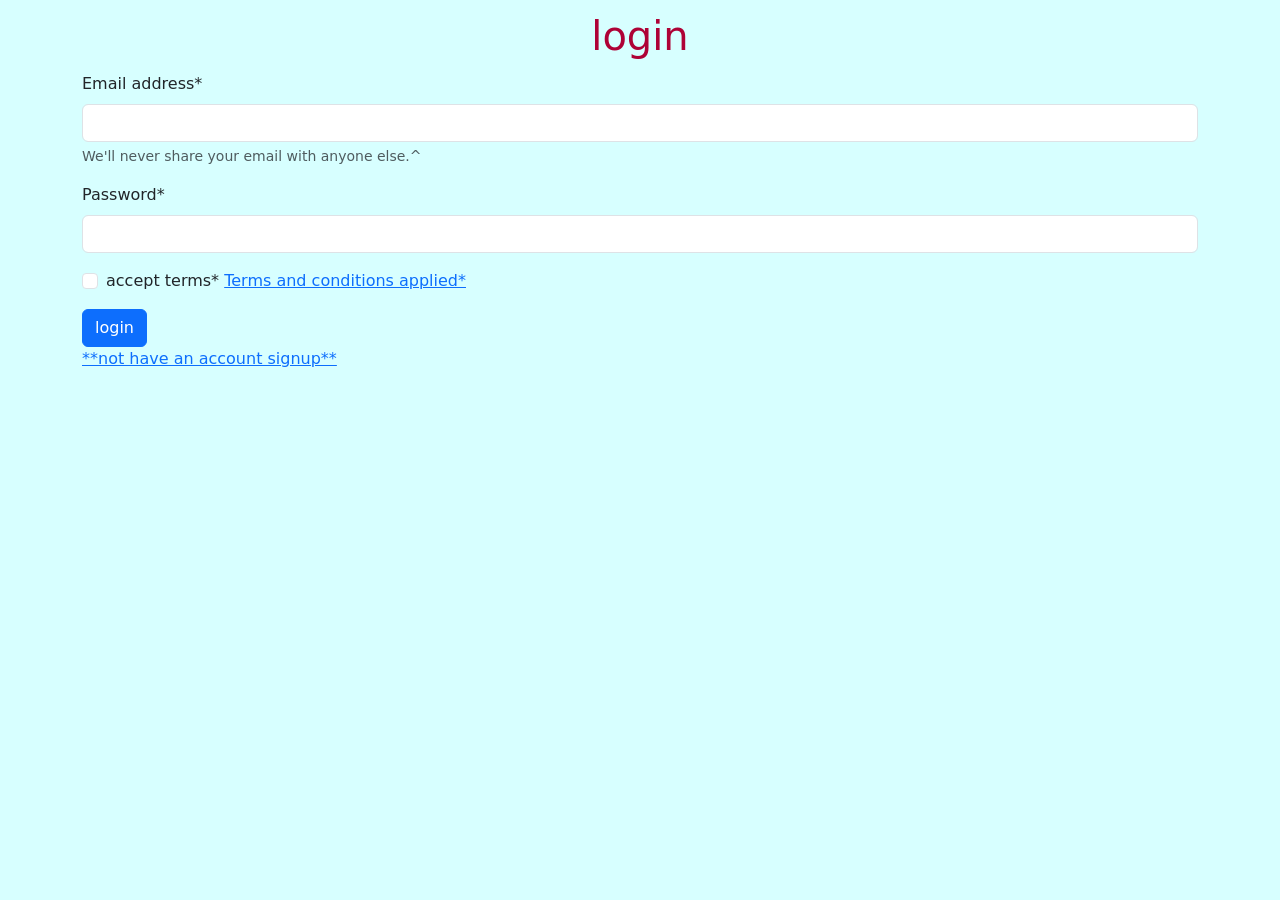
<file: login.html>
<!DOCTYPE html>
<title>
    AHY-Shop|login
</title>

<head>
    <link href="https://cdn.jsdelivr.net/npm/bootstrap@5.3.2/dist/css/bootstrap.min.css" rel="stylesheet" integrity="sha384-T3c6CoIi6uLrA9TneNEoa7RxnatzjcDSCmG1MXxSR1GAsXEV/Dwwykc2MPK8M2HN" crossorigin="anonymous">
    <meta name="viewport" content="width=device-width, initial-scale=1.0">
</head>
<html>
<h1>login</h1>

<body>
    <div class="container">
        <form>
            <div class="mb-3">
                <label for="exampleInputEmail1" class="form-label">Email address*</label>
                <input type="email" class="form-control" id="exampleInputEmail1" aria-describedby="emailHelp">
                <div id="emailHelp" class="form-text">We'll never share your email with anyone else.^</div>
            </div>
            <div class="mb-3">
                <label for="exampleInputPassword1" class="form-label">Password*</label>
                <input type="password" class="form-control" id="exampleInputPassword1">
            </div>
            <div class="mb-3 form-check">
                <input type="checkbox" class="form-check-input" id="exampleCheck1">
                <label class="form-check-label" for="exampleCheck1">accept terms*</label> <a type="link" href="terms & conditions.html">Terms and conditions applied*</a>
            </div>
            <button type="submit" class="btn btn-primary">login</button>
        </form>
    </div>
    <div class="container justyfy content center">
        <a type="link" href="signup.html">**not have an account signup**</a>
    </div>
</body>

<link rel="stylesheet" href="login.css">
<script src="https://cdn.jsdelivr.net/npm/bootstrap@5.3.1/dist/js/bootstrap.bundle.min.js" integrity="sha384-HwwvtgBNo3bZJJLYd8oVXjrBZt8cqVSpeBNS5n7C8IVInixGAoxmnlMuBnhbgrkm" crossorigin="anonymous"></script>
<script src="https://cdn.jsdelivr.net/npm/@popperjs/core@2.11.8/dist/umd/popper.min.js" integrity="sha384-I7E8VVD/ismYTF4hNIPjVp/Zjvgyol6VFvRkX/vR+Vc4jQkC+hVqc2pM8ODewa9r" crossorigin="anonymous"></script>
<script src="https://cdn.jsdelivr.net/npm/bootstrap@5.3.2/dist/js/bootstrap.min.js" integrity="sha384-BBtl+eGJRgqQAUMxJ7pMwbEyER4l1g+O15P+16Ep7Q9Q+zqX6gSbd85u4mG4QzX+" crossorigin="anonymous"></script>

</html>
</file>
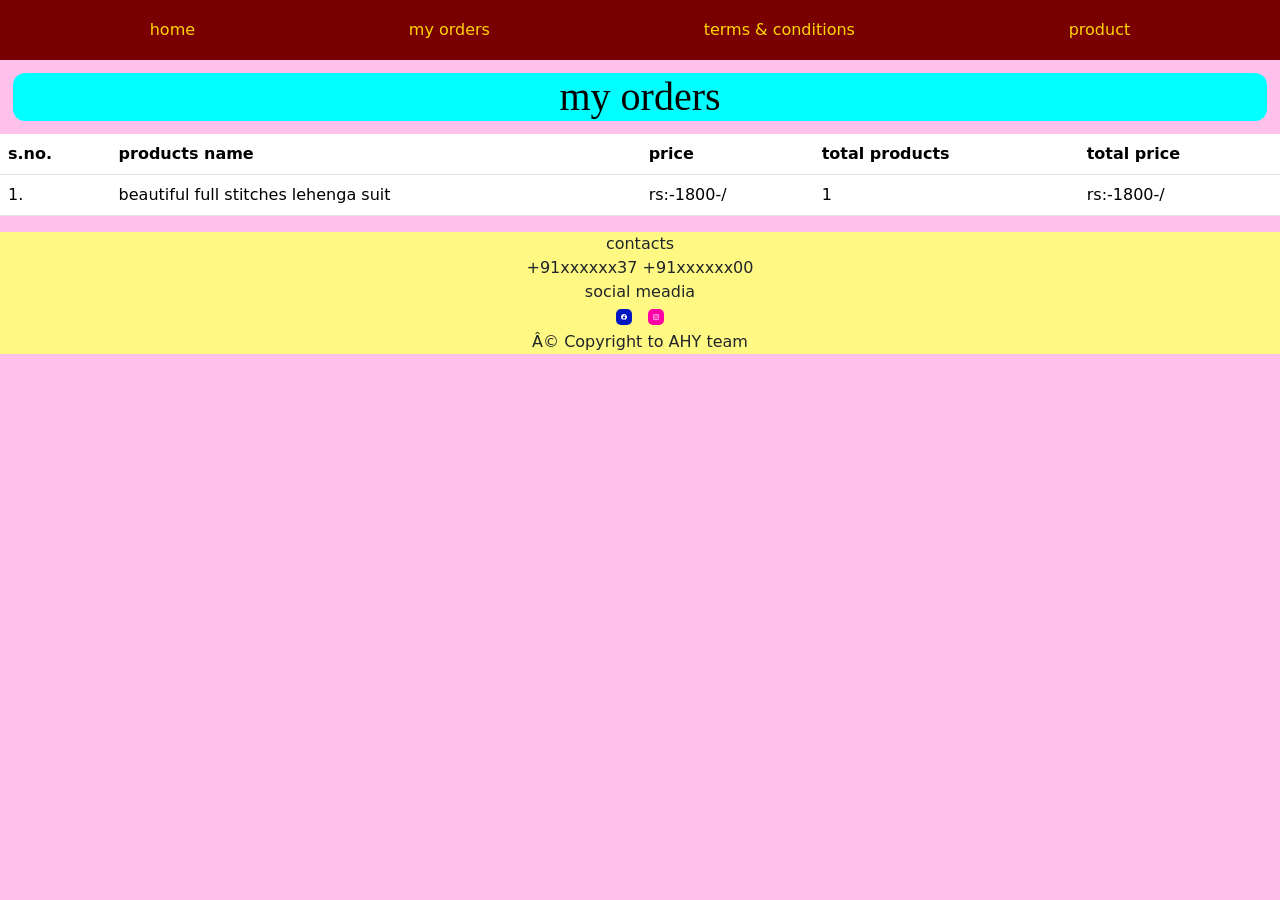
<file: orders.html>
<!doctype html>
<html>
<title>
    AHY-Shop|orders
</title>
<link href="https://cdn.jsdelivr.net/npm/bootstrap@5.3.1/dist/css/bootstrap.min.css" rel="stylesheet" integrity="sha384-4bw+/aepP/YC94hEpVNVgiZdgIC5+VKNBQNGCHeKRQN+PtmoHDEXuppvnDJzQIu9" crossorigin="anonymous">

<head>
    <meta name="viewport" content="width=device-width, initial-scale=1.0">
</head>
<nav>
    <a href="index.html">home</a>
    <a href="orders.html">my orders</a>
    <a href="terms & conditions.html">terms & conditions</a>
    <a href="products.html">product</a>
</nav>
<h1>my orders</h1>

<body>
    <table class="table table-hover">




        <tr>
            <th>s.no.</th>
            <th>products name</th>
            <th>price</th>
            <th>total products</th>
            <th>total price</th>
        </tr>
        <tr>
            <td>1.</td>
            <td>beautiful full stitches lehenga suit</td>
            <td>rs:-1800-/</td>
            <td>1</td>
            <td>rs:-1800-/</td>

    </table>

    <footer>
        contacts
        <div>
            +91xxxxxx37 +91xxxxxx00
        </div>
        social meadia<br>
        <div class="social">
            <a href="https://www.facebook.com/rita.shaw.104418?mibextid=ZbWKwL " target="_blank"><svg xmlns="http://www.w3.org/2000/svg" width="16" height="16" fill="currentColor" class="bi bi-facebook" viewBox="0 0 16 16" id="face">
                <path d="M16 8.049c0-4.446-3.582-8.05-8-8.05C3.58 0-.002 3.603-.002 8.05c0 4.017 2.926 7.347 6.75 7.951v-5.625h-2.03V8.05H6.75V6.275c0-2.017 1.195-3.131 3.022-3.131.876 0 1.791.157 1.791.157v1.98h-1.009c-.993 0-1.303.621-1.303 1.258v1.51h2.218l-.354 2.326H9.25V16c3.824-.604 6.75-3.934 6.75-7.951z"/>
              </svg></a>
            <a href="https://instagram.com/aditishaw55?igshid=NGExMmI2YTkyZg==" target="_blank">
                <svg xmlns="http://www.w3.org/2000/svg" width="16" height="16" fill="currentColor" class="bi bi-instagram" viewBox="0 0 16 16" id="insta">
                <path d="M8 0C5.829 0 5.556.01 4.703.048 3.85.088 3.269.222 2.76.42a3.917 3.917 0 0 0-1.417.923A3.927 3.927 0 0 0 .42 2.76C.222 3.268.087 3.85.048 4.7.01 5.555 0 5.827 0 8.001c0 2.172.01 2.444.048 3.297.04.852.174 1.433.372 1.942.205.526.478.972.923 1.417.444.445.89.719 1.416.923.51.198 1.09.333 1.942.372C5.555 15.99 5.827 16 8 16s2.444-.01 3.298-.048c.851-.04 1.434-.174 1.943-.372a3.916 3.916 0 0 0 1.416-.923c.445-.445.718-.891.923-1.417.197-.509.332-1.09.372-1.942C15.99 10.445 16 10.173 16 8s-.01-2.445-.048-3.299c-.04-.851-.175-1.433-.372-1.941a3.926 3.926 0 0 0-.923-1.417A3.911 3.911 0 0 0 13.24.42c-.51-.198-1.092-.333-1.943-.372C10.443.01 10.172 0 7.998 0h.003zm-.717 1.442h.718c2.136 0 2.389.007 3.232.046.78.035 1.204.166 1.486.275.373.145.64.319.92.599.28.28.453.546.598.92.11.281.24.705.275 1.485.039.843.047 1.096.047 3.231s-.008 2.389-.047 3.232c-.035.78-.166 1.203-.275 1.485a2.47 2.47 0 0 1-.599.919c-.28.28-.546.453-.92.598-.28.11-.704.24-1.485.276-.843.038-1.096.047-3.232.047s-2.39-.009-3.233-.047c-.78-.036-1.203-.166-1.485-.276a2.478 2.478 0 0 1-.92-.598 2.48 2.48 0 0 1-.6-.92c-.109-.281-.24-.705-.275-1.485-.038-.843-.046-1.096-.046-3.233 0-2.136.008-2.388.046-3.231.036-.78.166-1.204.276-1.486.145-.373.319-.64.599-.92.28-.28.546-.453.92-.598.282-.11.705-.24 1.485-.276.738-.034 1.024-.044 2.515-.045v.002zm4.988 1.328a.96.96 0 1 0 0 1.92.96.96 0 0 0 0-1.92zm-4.27 1.122a4.109 4.109 0 1 0 0 8.217 4.109 4.109 0 0 0 0-8.217zm0 1.441a2.667 2.667 0 1 1 0 5.334 2.667 2.667 0 0 1 0-5.334z"/>
              </svg></a>
            <p>© Copyright to AHY team</p>
        </div>
    </footer>
</body>
<link rel="stylesheet" href="orders.css ">
<script src="https://cdn.jsdelivr.net/npm/bootstrap@5.3.1/dist/js/bootstrap.bundle.min.js" integrity="sha384-HwwvtgBNo3bZJJLYd8oVXjrBZt8cqVSpeBNS5n7C8IVInixGAoxmnlMuBnhbgrkm" crossorigin="anonymous"></script>
<script src="https://cdn.jsdelivr.net/npm/@popperjs/core@2.11.8/dist/umd/popper.min.js" integrity="sha384-I7E8VVD/ismYTF4hNIPjVp/Zjvgyol6VFvRkX/vR+Vc4jQkC+hVqc2pM8ODewa9r" crossorigin="anonymous"></script>
<script src="https://cdn.jsdelivr.net/npm/bootstrap@5.3.2/dist/js/bootstrap.min.js" integrity="sha384-BBtl+eGJRgqQAUMxJ7pMwbEyER4l1g+O15P+16Ep7Q9Q+zqX6gSbd85u4mG4QzX+" crossorigin="anonymous"></script>

</html>
</file>
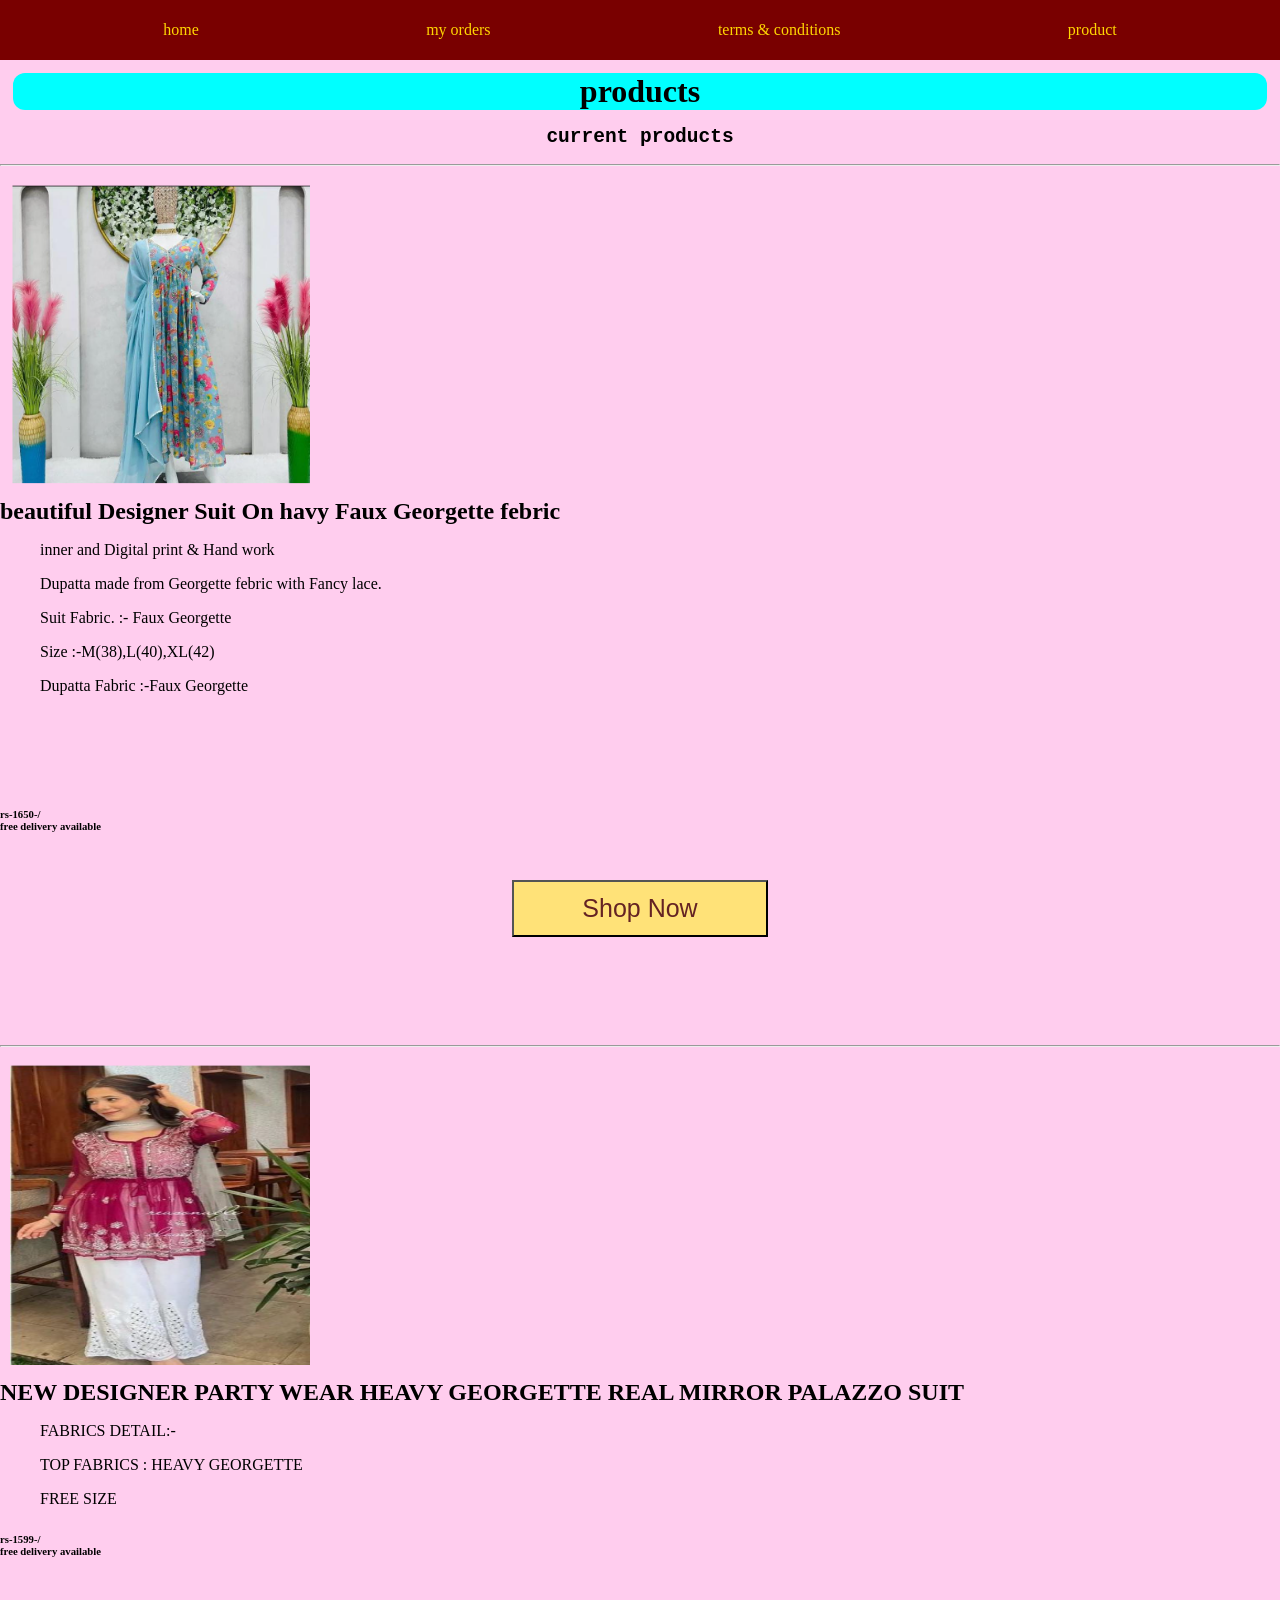
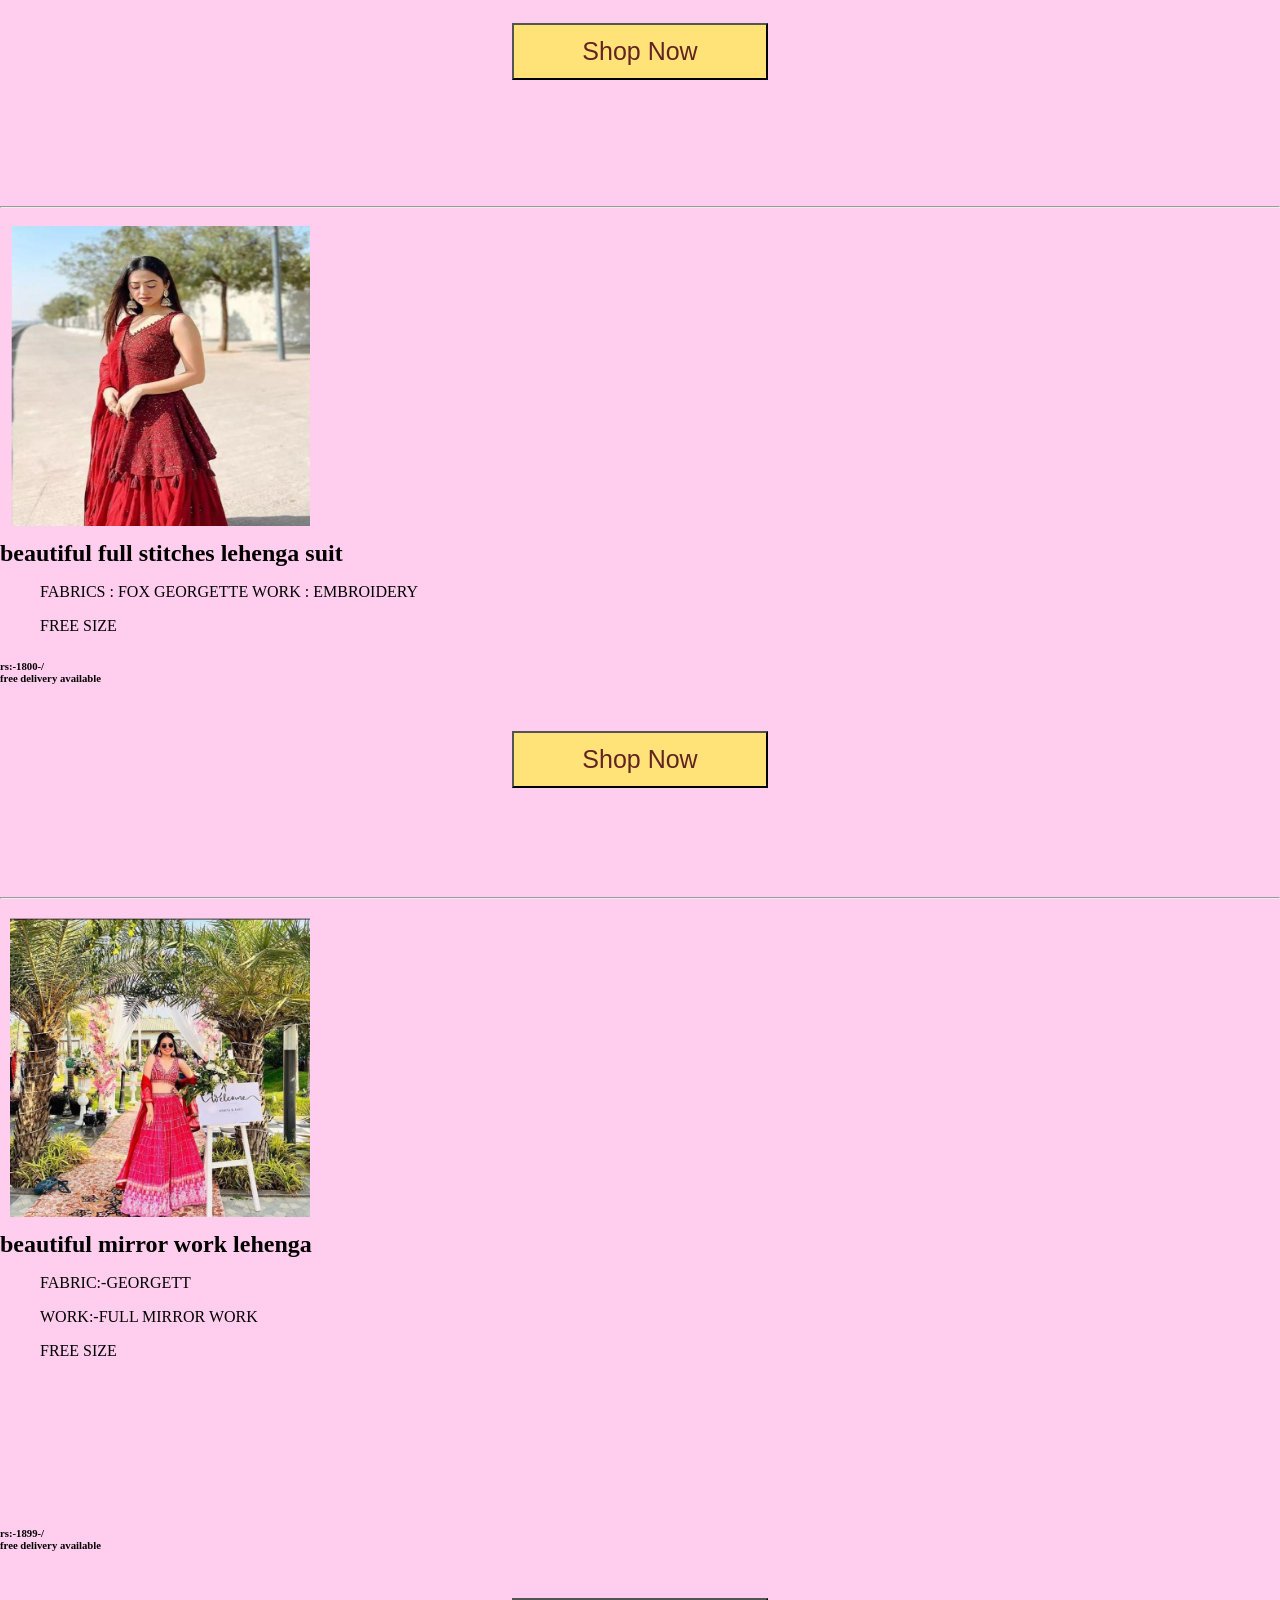
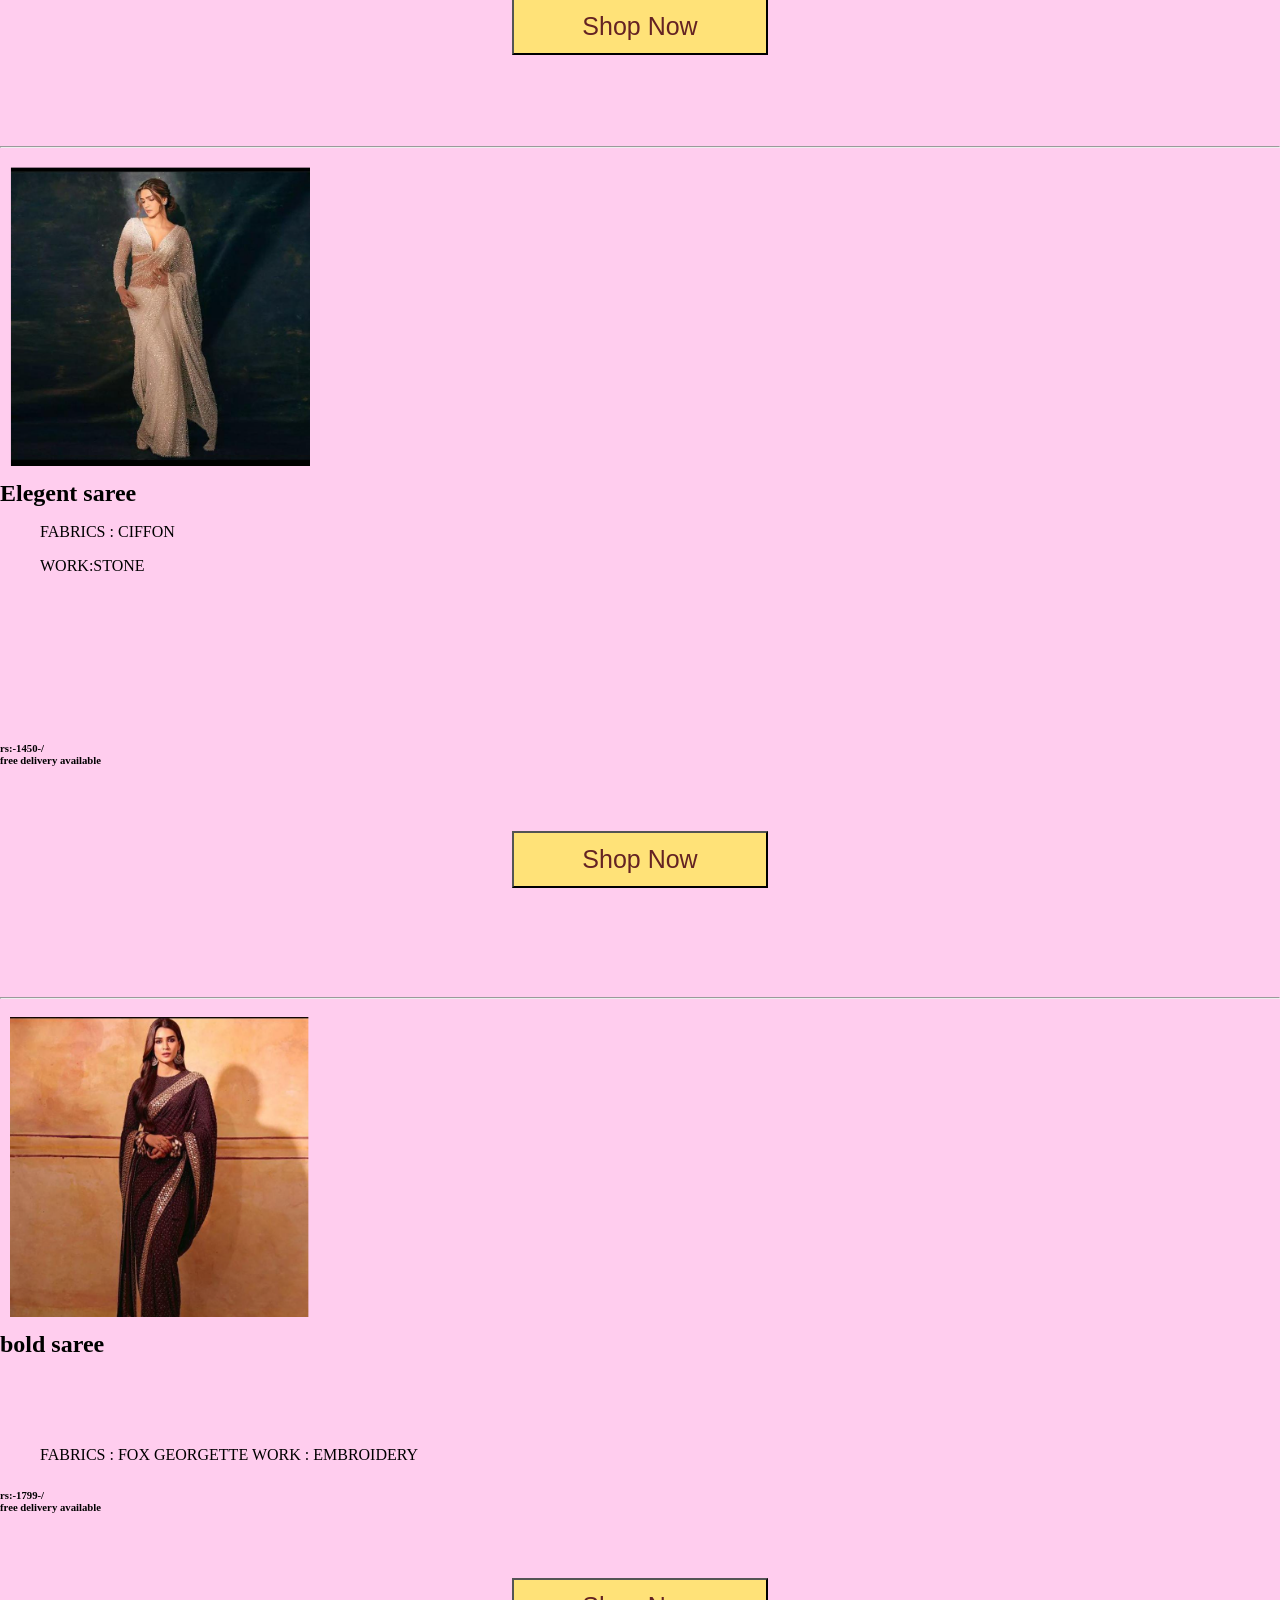
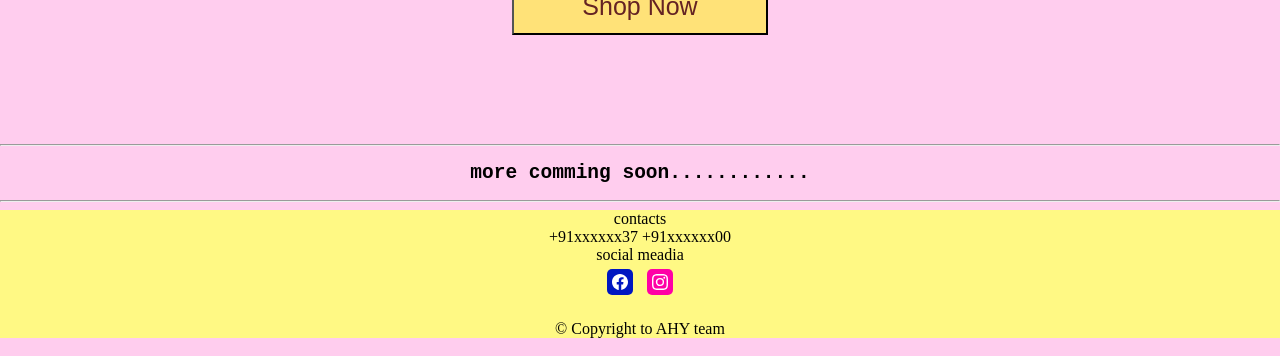
<file: products.html>
<!DOCTYPE html>
<html>
<title>
    AHY-Shop|product
</title>

<head>
    <meta name="viewport" content="width=device-width, initial-scale=1.0">
</head>


<body>
    <nav>
        <a href="index.html">home</a>
        <a href="orders.html">my orders</a>
        <a href="terms & conditions.html">terms & conditions</a>
        <a href="products.html">product</a>
    </nav>
    <h1>products</h1>

    <h2>current products</h2>
    <section>
        <hr>
        <input type="image" class="image" id="image" src="./image1.jpg.png" width="20%">

        <br><b> beautiful Designer Suit On havy Faux Georgette febric</b>
        <ul> inner and Digital print & Hand work </ul>
        <ul>Dupatta made from Georgette febric with Fancy lace.</ul>
        <ul> Suit Fabric. :- Faux Georgette</ul>
        <ul> Size :-M(38),L(40),XL(42) </ul>
        <ul>Dupatta Fabric :-Faux Georgette </ul>

        <br><br><br><br>
        <h6>rs-1650-/ <br>free delivery available</h6>
        <a href="shopNow.html">
            <div class="shopbtn"><button class="btn-sn">Shop Now</button><br><br><br> <br> <br></div>
        </a><br> <br> <br>
        <br><br>
        <hr>
        <input type="image" id="image" src="./image2.jpg.png" width="15% ">

        <br><b> NEW DESIGNER PARTY WEAR HEAVY GEORGETTE REAL MIRROR PALAZZO SUIT</b>
        <ul> FABRICS DETAIL:-</ul>
        <ul> TOP FABRICS : HEAVY GEORGETTE</ul>
        <ul>FREE SIZE</ul>

        <h6> rs-1599-/<br>free delivery available</h6><br>
        <a href="shopNow.html">
            <div class="shopbtn"><button class="btn-sn">Shop Now</button><br><br><br> <br> <br></div>
        </a><br><br> <br> <br> <br> <br>
        <hr>
        <input type="image" id="image" src="./image3.jpg.png" width="20% ">

        <br><b>beautiful full stitches lehenga suit</b>
        <ul>FABRICS : FOX GEORGETTE WORK : EMBROIDERY</ul>
        <ul>FREE SIZE</ul>
        <h6>rs:-1800-/<br>free delivery available</h6>
        <a href="shopNow.html">
            <div class="shopbtn"><button class="btn-sn">Shop Now</button><br><br><br> <br> <br></div>
        </a> <br><br><br><br><br>
        <hr>
        <input type="image" id="image" src="./image4.jpg.png" width="20%">

        <br><b>beautiful mirror work lehenga</b>
        <ul>FABRIC:-GEORGETT</ul>
        <ul>WORK:-FULL MIRROR WORK</ul>
        <ul>FREE SIZE</ul>
        </div><br><br><br><br><br><br><br>
        <h6>rs:-1899-/<br>free delivery available</h6>
        <a href="shopNow.html">
            <div class="shopbtn"><button class="btn-sn">Shop Now</button><br><br><br> <br> <br></div>
        </a><br><br><br><br>
        <hr>
        <input type="image" id="image" src="./image5.jpg.png" width="20%">
        <br><b> Elegent saree</b>
        <ul>FABRICS : CIFFON</ul>
        <ul>WORK:STONE</ul><br><br><br><br><br><br><br>
        <h6>rs:-1450-/<br>free delivery available</h6><br>
        <a href="shopNow.html">
            <div class="shopbtn"><button class="btn-sn">Shop Now</button><br><br><br> <br> <br></div>
        </a><br><br><br><br><br>
        <hr>
        <input type="image" id="image" src="./image6.jpg.png" width="20%">
        <br><b> bold saree</b><br><br><br><br><br>
        <ul>FABRICS : FOX GEORGETTE WORK : EMBROIDERY</ul>
        <h6>rs:-1799-/<br>free delivery available</h6><br>
        <a href="shopNow.html">
            <div class="shopbtn"><button class="btn-sn">Shop Now</button><br><br><br> <br> <br></div>
        </a> <br><br><br><br><br>
        <hr>
        <h2> more comming soon............</h2>
        <hr>
    </section>
</body>
<footer>
    contacts
    <div>
        +91xxxxxx37 +91xxxxxx00
    </div>
    social meadia<br>
    <div class="social">

        <a href="https://www.facebook.com/rita.shaw.104418?mibextid=ZbWKwL " target="_blank"><svg xmlns="http://www.w3.org/2000/svg" width="16" height="16" fill="currentColor" class="bi bi-facebook" viewBox="0 0 16 16" id="face">
            <path d="M16 8.049c0-4.446-3.582-8.05-8-8.05C3.58 0-.002 3.603-.002 8.05c0 4.017 2.926 7.347 6.75 7.951v-5.625h-2.03V8.05H6.75V6.275c0-2.017 1.195-3.131 3.022-3.131.876 0 1.791.157 1.791.157v1.98h-1.009c-.993 0-1.303.621-1.303 1.258v1.51h2.218l-.354 2.326H9.25V16c3.824-.604 6.75-3.934 6.75-7.951z"/>
          </svg></a>
        <a href="https://instagram.com/aditishaw55?igshid=NGExMmI2YTkyZg==" target="_blank">
            <svg xmlns="http://www.w3.org/2000/svg" width="16" height="16" fill="currentColor" class="bi bi-instagram" viewBox="0 0 16 16" id="insta">
            <path d="M8 0C5.829 0 5.556.01 4.703.048 3.85.088 3.269.222 2.76.42a3.917 3.917 0 0 0-1.417.923A3.927 3.927 0 0 0 .42 2.76C.222 3.268.087 3.85.048 4.7.01 5.555 0 5.827 0 8.001c0 2.172.01 2.444.048 3.297.04.852.174 1.433.372 1.942.205.526.478.972.923 1.417.444.445.89.719 1.416.923.51.198 1.09.333 1.942.372C5.555 15.99 5.827 16 8 16s2.444-.01 3.298-.048c.851-.04 1.434-.174 1.943-.372a3.916 3.916 0 0 0 1.416-.923c.445-.445.718-.891.923-1.417.197-.509.332-1.09.372-1.942C15.99 10.445 16 10.173 16 8s-.01-2.445-.048-3.299c-.04-.851-.175-1.433-.372-1.941a3.926 3.926 0 0 0-.923-1.417A3.911 3.911 0 0 0 13.24.42c-.51-.198-1.092-.333-1.943-.372C10.443.01 10.172 0 7.998 0h.003zm-.717 1.442h.718c2.136 0 2.389.007 3.232.046.78.035 1.204.166 1.486.275.373.145.64.319.92.599.28.28.453.546.598.92.11.281.24.705.275 1.485.039.843.047 1.096.047 3.231s-.008 2.389-.047 3.232c-.035.78-.166 1.203-.275 1.485a2.47 2.47 0 0 1-.599.919c-.28.28-.546.453-.92.598-.28.11-.704.24-1.485.276-.843.038-1.096.047-3.232.047s-2.39-.009-3.233-.047c-.78-.036-1.203-.166-1.485-.276a2.478 2.478 0 0 1-.92-.598 2.48 2.48 0 0 1-.6-.92c-.109-.281-.24-.705-.275-1.485-.038-.843-.046-1.096-.046-3.233 0-2.136.008-2.388.046-3.231.036-.78.166-1.204.276-1.486.145-.373.319-.64.599-.92.28-.28.546-.453.92-.598.282-.11.705-.24 1.485-.276.738-.034 1.024-.044 2.515-.045v.002zm4.988 1.328a.96.96 0 1 0 0 1.92.96.96 0 0 0 0-1.92zm-4.27 1.122a4.109 4.109 0 1 0 0 8.217 4.109 4.109 0 0 0 0-8.217zm0 1.441a2.667 2.667 0 1 1 0 5.334 2.667 2.667 0 0 1 0-5.334z"/>
          </svg></a>
        <p>© Copyright to AHY team</p>
    </div>
</footer>
<link rel="stylesheet" href="products.css ">



</html>
</file>
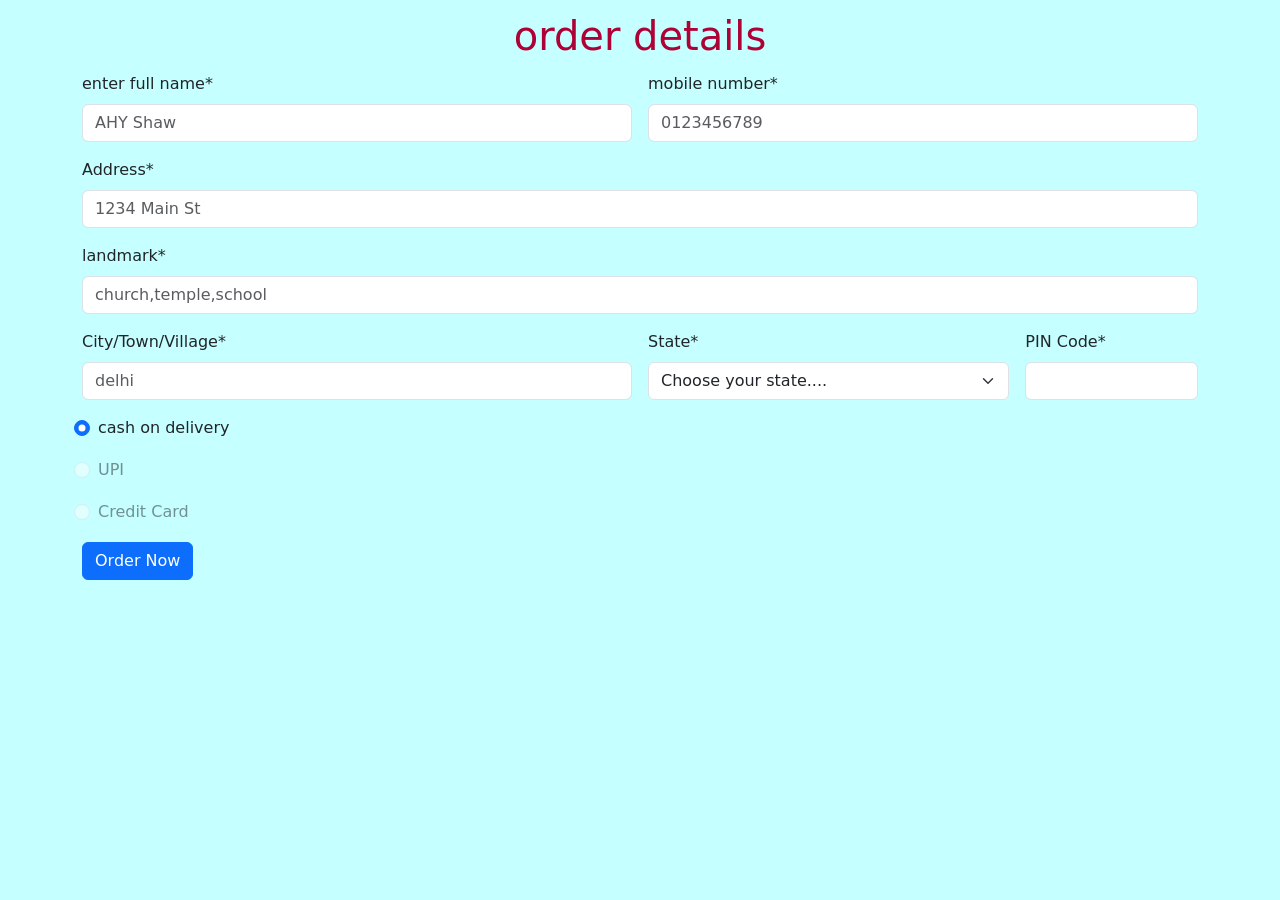
<file: shopNow.html>
<!DOCTYPE html>
<html lang="en">
<link href="https://cdn.jsdelivr.net/npm/bootstrap@5.3.2/dist/css/bootstrap.min.css" rel="stylesheet" integrity="sha384-T3c6CoIi6uLrA9TneNEoa7RxnatzjcDSCmG1MXxSR1GAsXEV/Dwwykc2MPK8M2HN" crossorigin="anonymous">

<head>

    <meta charset="UTF-8">
    <meta name="viewport" content="width=device-width, initial-scale=1.0">
    <title>shop now|form</title>
</head>
<h1>order details</h1>

<body>

    <body>
        <div class="container">
            <form class="row g-3">
                <div class="col-md-6">
                    <label for="name" class="form-label">enter full name*</label>
                    <input type="text" class="form-control" id="fullname" placeholder="AHY Shaw">

                </div>
                <div class="col-6">
                    <label for="phn number" class="form-label">mobile number*</label>
                    <input type="number" class="form-control" id="inputNumber" placeholder="0123456789">
                </div>
                <div class="col-12">
                    <label for="inputAddress" class="form-label">Address*</label>
                    <input type="text" class="form-control" id="inputAddress" placeholder="1234 Main St">
                </div>
                <div class="col-12">
                    <label for="landmark" class="form-label">landmark*</label>
                    <input type="text" class="form-control" id="inputLandmark" placeholder="church,temple,school">
                </div>
                <div class="col-md-6">
                    <label for="inputCity" class="form-label">City/Town/Village*</label>
                    <input type="text" class="form-control" id="inputCity" placeholder="delhi">
                </div>
                <div class="col-md-4">
                    <label for="inputState" class="form-label">State*</label>
                    <select id="inputState" class="form-select">
                <option selected>Choose your state....</option>
                <option>Andhra Pradesh</option>
                <option>Arunachal Pradesh</option>
                <option>Assam</option>
                <option>Bihar</option>
                <option>Chhattisgarh</option>
                <option>Goa</option>
                <option>Gujarat</option>
                <option>Haryana</option>
                <option>Himachal Pradesh</option>
                <option>Jharkhand</option>
                <option>Karnataka</option>
                <option>Kerala</option>
                <option>Madhya Pradesh</option>
                <option>Maharashtra</option>
                <option>Manipur</option>
                <option>Meghalaya</option>
                <option>Mizoram</option>
                <option>Nagaland</option>
                <option>Odisha</option>
                <option>Punjab</option>
                <option>Rajasthan</option>
                <option>Sikkim</option>
                <option>Tamil Nadu</option>
                <option>Telangana</option>
                <option>Tripura</option>
                <option>Uttar Pradesh</option>
                <option>Uttarakhand</option>
                <option>West Bengal</option>
                <option>Union Terretory</option>
            </select>
                </div>
                <div class="col-md-2">
                    <label for="inputZip" class="form-label">PIN Code*</label>
                    <input type="number" class="form-control" id="inputZip">
                </div>
                <div class="form-check">
                    <input class="form-check-input" type="radio" name="exampleRadios" id="exampleRadios1" value="option1" checked>
                    <label class="form-check-label" for="exampleRadios1">
                  cash on delivery
                    </label>
                </div>
                <div class="form-check">
                    <input class="form-check-input" type="radio" name="exampleRadios" id="exampleRadios2" value="option2" disabled>
                    <label class="form-check-label" for="exampleRadios2">
                    UPI
                    </label>
                </div>
                <div class="form-check">
                    <input class="form-check-input" type="radio" name="exampleRadios" id="exampleRadios3" value="option3" disabled>
                    <label class="form-check-label" for="exampleRadios3">
                  Credit Card
                    </label>
                </div>
                <div class="col-12">
                    <button type="submit" class="btn btn-primary">Order Now</button>
                </div>
            </form>
        </div>

    </body>
</body>
<link rel="stylesheet" href="shopnow.css">
<script src="https://cdn.jsdelivr.net/npm/@popperjs/core@2.11.8/dist/umd/popper.min.js" integrity="sha384-I7E8VVD/ismYTF4hNIPjVp/Zjvgyol6VFvRkX/vR+Vc4jQkC+hVqc2pM8ODewa9r" crossorigin="anonymous"></script>
<script src="https://cdn.jsdelivr.net/npm/bootstrap@5.3.2/dist/js/bootstrap.min.js" integrity="sha384-BBtl+eGJRgqQAUMxJ7pMwbEyER4l1g+O15P+16Ep7Q9Q+zqX6gSbd85u4mG4QzX+" crossorigin="anonymous"></script>

</html>
</file>
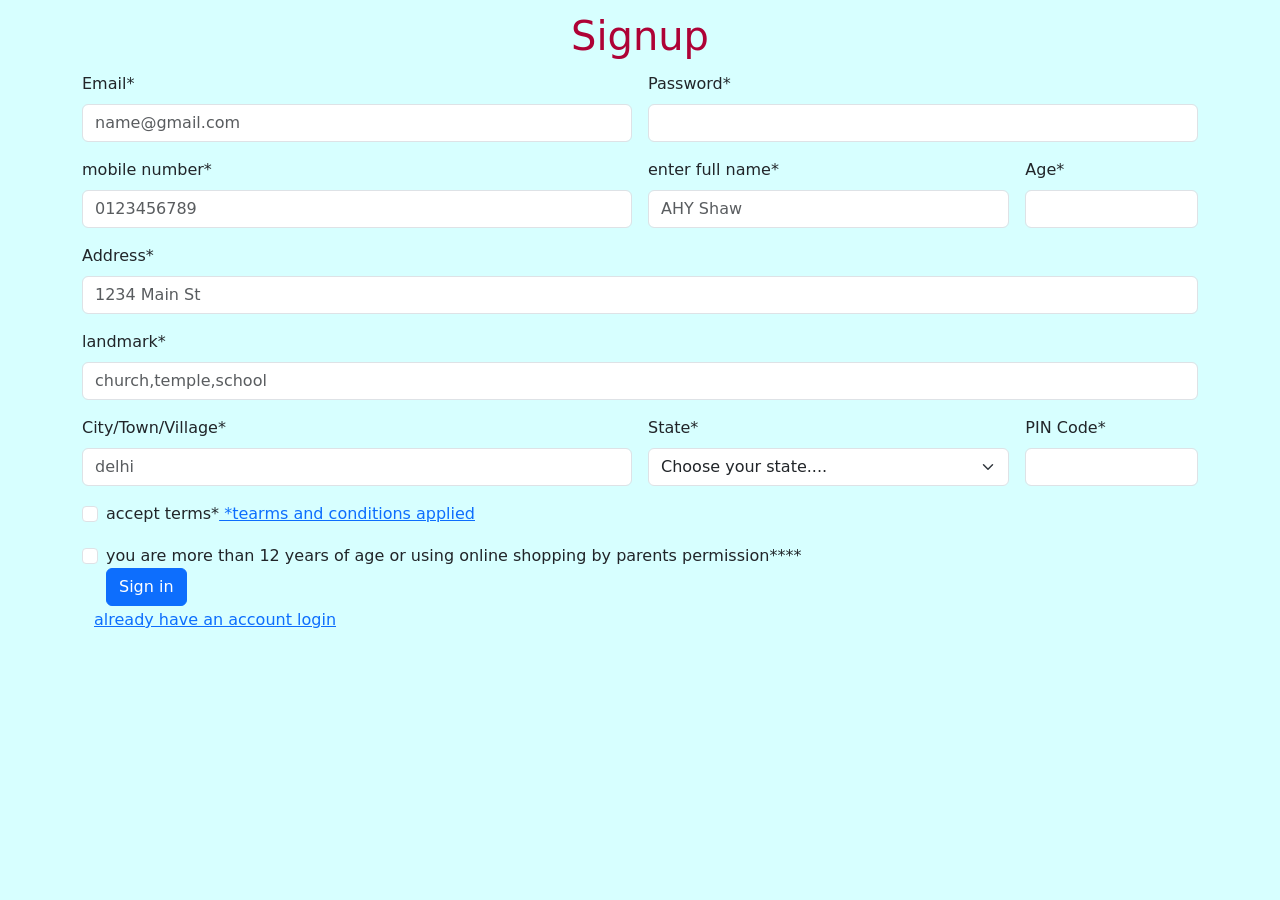
<file: signup.html>
<html>

<title>
    AHY-Shop|signup
</title>
<link href="https://cdn.jsdelivr.net/npm/bootstrap@5.3.1/dist/css/bootstrap.min.css" rel="stylesheet" integrity="sha384-4bw+/aepP/YC94hEpVNVgiZdgIC5+VKNBQNGCHeKRQN+PtmoHDEXuppvnDJzQIu9" crossorigin="anonymous">

<head>
    <meta name="viewport" content="width=device-width, initial-scale=1.0">
</head>
<h1 class="login">
    Signup
</h1>


<body>
    <div class="container">
        <form class="row g-3">
            <div class="col-md-6">
                <label for="inputEmail4" class="form-label">Email*</label>
                <input type="email" class="form-control" id="inputEmail4" placeholder="name@gmail.com">
            </div>
            <div class="col-md-6">
                <label for="inputPassword4" class="form-label">Password*</label>
                <input type="password" class="form-control" id="inputPassword4">
            </div>
            <div class="col-6">
                <label for="phn number" class="form-label">mobile number*</label>
                <input type="number" class="form-control" id="inputNumber" placeholder="0123456789">
            </div>
            <div class="col-md-4">
                <label for="name" class="form-label">enter full name*</label>
                <input type="text" class="form-control" id="fullname" placeholder="AHY Shaw">

            </div>
            <div class="col-md-2">
                <label for="inputZip" class="form-label">Age*</label>
                <input type="number" class="form-control" id="inputZip">
            </div>
            <div class="col-12">
                <label for="inputAddress" class="form-label">Address*</label>
                <input type="text" class="form-control" id="inputAddress" placeholder="1234 Main St">
            </div>
            <div class="col-12">
                <label for="landmark" class="form-label">landmark*</label>
                <input type="text" class="form-control" id="inputLandmark" placeholder="church,temple,school">
            </div>
            <div class="col-md-6">
                <label for="inputCity" class="form-label">City/Town/Village*</label>
                <input type="text" class="form-control" id="inputCity" placeholder="delhi">
            </div>
            <div class="col-md-4">
                <label for="inputState" class="form-label">State*</label>
                <select id="inputState" class="form-select">
            <option selected>Choose your state....</option>
            <option>Andhra Pradesh</option>
            <option>Arunachal Pradesh</option>
            <option>Assam</option>
            <option>Bihar</option>
            <option>Chhattisgarh</option>
            <option>Goa</option>
            <option>Gujarat</option>
            <option>Haryana</option>
            <option>Himachal Pradesh</option>
            <option>Jharkhand</option>
            <option>Karnataka</option>
            <option>Kerala</option>
            <option>Madhya Pradesh</option>
            <option>Maharashtra</option>
            <option>Manipur</option>
            <option>Meghalaya</option>
            <option>Mizoram</option>
            <option>Nagaland</option>
            <option>Odisha</option>
            <option>Punjab</option>
            <option>Rajasthan</option>
            <option>Sikkim</option>
            <option>Tamil Nadu</option>
            <option>Telangana</option>
            <option>Tripura</option>
            <option>Uttar Pradesh</option>
            <option>Uttarakhand</option>
            <option>West Bengal</option>
            <option>Union Terretory</option>
        </select>

            </div>
            <div class="col-md-2">
                <label for="inputZip" class="form-label">PIN Code*</label>
                <input type="number" class="form-control" id="inputZip">
            </div>
            <div class="col-12">
                <div class="form-check">
                    <input class="form-check-input" type="checkbox" id="gridCheck">
                    <label class="form-check-label" for="gridCheck">
                  
              accept terms*<a type="link" href="terms & conditions.html">  *tearms and conditions applied </a>
            </label>
                </div>
            </div>
            <div class="col-12">
                <div class="form-check">
                    <input class="form-check-input" type="checkbox" id="gridCheck">
                    <label class="form-check-label" for="gridCheck">
                  
             you are more than 12 years of age or using online shopping by parents permission****
            </label>
                    <div class="col-12">
                        <button type="submit" class="btn btn-primary">Sign in</button>
                    </div>
        </form>
        </div>
        <div class="container">
            <a type="link" href="login.html">already have an account login</a>
        </div>
</body>

<link rel="stylesheet" href="signup.css">
<script src="https://cdn.jsdelivr.net/npm/bootstrap@5.3.1/dist/js/bootstrap.bundle.min.js" integrity="sha384-HwwvtgBNo3bZJJLYd8oVXjrBZt8cqVSpeBNS5n7C8IVInixGAoxmnlMuBnhbgrkm" crossorigin="anonymous"></script>

</html>
</file>
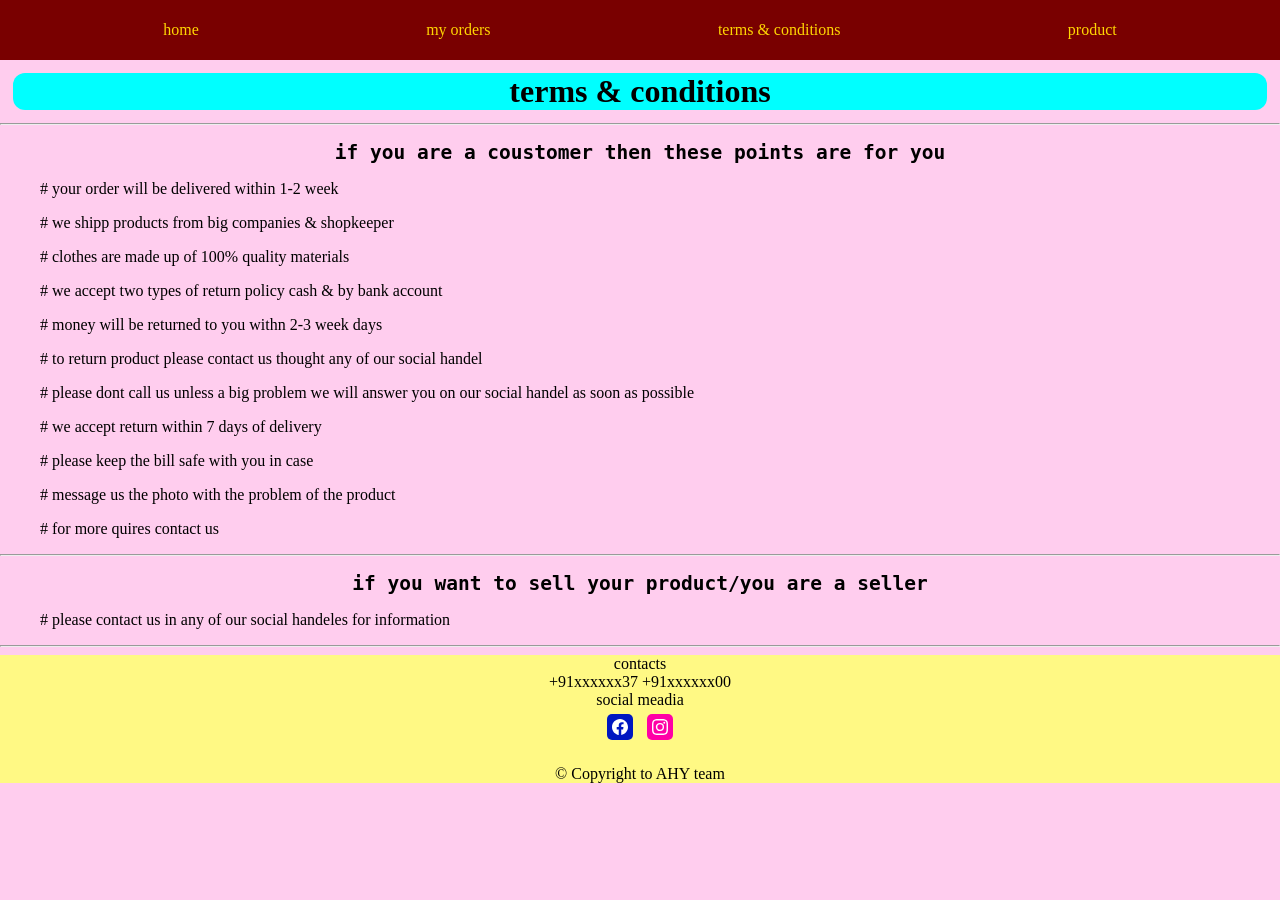
<file: terms & conditions.html>
<!doctype html>
<html>

<head>
    <meta name="viewport" content="width=device-width, initial-scale=1.0">
</head>
<title>
    AHY-Shop|terms
</title>

<nav>
    <a href="index.html">home</a>
    <a href="orders.html">my orders</a>
    <a href="terms & conditions.html">terms & conditions</a>
    <a href="products.html">product</a>
</nav>

<body>
    <h1>terms & conditions</h1>
    <hr>
    <h2>if you are a coustomer then these points are for you </h2>
    <ul># your order will be delivered within 1-2 week</ul>
    <ul># we shipp products from big companies & shopkeeper </ul>
    <ul># clothes are made up of 100% quality materials</ul>
    <ul># we accept two types of return policy cash & by bank account</ul>
    <ul># money will be returned to you withn 2-3 week days</ul>
    <ul># to return product please contact us thought any of our social handel</ul>
    <ul># please dont call us unless a big problem we will answer you on our social handel as soon as possible</ul>
    <ul># we accept return within 7 days of delivery</ul>
    <ul># please keep the bill safe with you in case</ul>
    <ul># message us the photo with the problem of the product</ul>
    <ul># for more quires contact us</ul>
    <hr>
    <h2>if you want to sell your product/you are a seller</h2>
    <ul># please contact us in any of our social handeles for information</ul>
    <hr>
</body>
<footer>
    contacts
    <div>
        +91xxxxxx37 +91xxxxxx00
    </div>
    social meadia<br>
    <div class="social">
        <a href="https://www.facebook.com/rita.shaw.104418?mibextid=ZbWKwL " target="_blank"><svg xmlns="http://www.w3.org/2000/svg" width="16" height="16" fill="currentColor" class="bi bi-facebook" viewBox="0 0 16 16" id="face">
            <path d="M16 8.049c0-4.446-3.582-8.05-8-8.05C3.58 0-.002 3.603-.002 8.05c0 4.017 2.926 7.347 6.75 7.951v-5.625h-2.03V8.05H6.75V6.275c0-2.017 1.195-3.131 3.022-3.131.876 0 1.791.157 1.791.157v1.98h-1.009c-.993 0-1.303.621-1.303 1.258v1.51h2.218l-.354 2.326H9.25V16c3.824-.604 6.75-3.934 6.75-7.951z"/>
          </svg></a>
        <a href="https://instagram.com/aditishaw55?igshid=NGExMmI2YTkyZg==" target="_blank">
            <svg xmlns="http://www.w3.org/2000/svg" width="16" height="16" fill="currentColor" class="bi bi-instagram" viewBox="0 0 16 16" id="insta">
            <path d="M8 0C5.829 0 5.556.01 4.703.048 3.85.088 3.269.222 2.76.42a3.917 3.917 0 0 0-1.417.923A3.927 3.927 0 0 0 .42 2.76C.222 3.268.087 3.85.048 4.7.01 5.555 0 5.827 0 8.001c0 2.172.01 2.444.048 3.297.04.852.174 1.433.372 1.942.205.526.478.972.923 1.417.444.445.89.719 1.416.923.51.198 1.09.333 1.942.372C5.555 15.99 5.827 16 8 16s2.444-.01 3.298-.048c.851-.04 1.434-.174 1.943-.372a3.916 3.916 0 0 0 1.416-.923c.445-.445.718-.891.923-1.417.197-.509.332-1.09.372-1.942C15.99 10.445 16 10.173 16 8s-.01-2.445-.048-3.299c-.04-.851-.175-1.433-.372-1.941a3.926 3.926 0 0 0-.923-1.417A3.911 3.911 0 0 0 13.24.42c-.51-.198-1.092-.333-1.943-.372C10.443.01 10.172 0 7.998 0h.003zm-.717 1.442h.718c2.136 0 2.389.007 3.232.046.78.035 1.204.166 1.486.275.373.145.64.319.92.599.28.28.453.546.598.92.11.281.24.705.275 1.485.039.843.047 1.096.047 3.231s-.008 2.389-.047 3.232c-.035.78-.166 1.203-.275 1.485a2.47 2.47 0 0 1-.599.919c-.28.28-.546.453-.92.598-.28.11-.704.24-1.485.276-.843.038-1.096.047-3.232.047s-2.39-.009-3.233-.047c-.78-.036-1.203-.166-1.485-.276a2.478 2.478 0 0 1-.92-.598 2.48 2.48 0 0 1-.6-.92c-.109-.281-.24-.705-.275-1.485-.038-.843-.046-1.096-.046-3.233 0-2.136.008-2.388.046-3.231.036-.78.166-1.204.276-1.486.145-.373.319-.64.599-.92.28-.28.546-.453.92-.598.282-.11.705-.24 1.485-.276.738-.034 1.024-.044 2.515-.045v.002zm4.988 1.328a.96.96 0 1 0 0 1.92.96.96 0 0 0 0-1.92zm-4.27 1.122a4.109 4.109 0 1 0 0 8.217 4.109 4.109 0 0 0 0-8.217zm0 1.441a2.667 2.667 0 1 1 0 5.334 2.667 2.667 0 0 1 0-5.334z"/>
          </svg></a>
        <p>© Copyright to AHY team</p>
    </div>
</footer>
<link rel="stylesheet" href="terms.css ">

</html>
</file>
<file: login.css>
h1 {
    color: rgb(174, 2, 54);
    text-align: center;
    margin: auto;
    padding: 12px;
}

body {
    background-color: rgb(215, 255, 255);
}
</file>
<file: orders.css>
h1 {
    margin: 1%;
    background-color: aqua;
    font-family: initial;
    text-align: center;
    color: #000000;
    border-radius: 12px;
}

body {
    background: #ffc0eb;
    margin: 0px;
}

footer {
    padding: auto;
    background: #fff984;
    text-align: center;
}

nav {
    background-color: #ff6868;
    overflow: hidden;
}

nav {
    height: 60px;
    background-color: #790000;
    color: #790000;
    display: flex;
    align-items: center;
    justify-content: space-evenly;
}

nav a {
    color: #ffd502;
    margin: 5%;
    text-decoration: none;
}

nav :hover {
    color: #ffc0eb;
}

h2 {
    font-family: monospace;
    text-align: left;
}

#insta {
    padding: 5px;
    border-radius: 5px;
    margin: 5px;
    background-color: rgb(255, 0, 166);
    color: #ffffff;
    float: center;
}

#face {
    padding: 5px;
    border-radius: 5px;
    margin: 5px;
    background-color: rgb(0, 23, 193);
    color: #ffffff;
    float: center;
}
</file>
<file: products.css>
body {
    background: #ffcdee;
    margin: 0px;
}

h2 {
    font-family: monospace;
    text-align: center;
}

button {
    display: flex;
    justify-content: center;
    width: 20%;
    margin-top: 12px;
    background-color: rgb(255, 226, 120);
    color: rgb(100, 35, 35);
    padding: 12px 20px;
    position: absolute;
    font-size: 25px;
}

.propara {
    display: flex;
    justify-content: left;
    align-items: left;
    text-align: left;
}

.shopbtn {
    display: flex;
    justify-content: center;
    align-items: center;
}

nav {
    height: 60px;
    background-color: #790000;
    color: #790000;
    display: flex;
    align-items: center;
    justify-content: space-evenly;
}

nav a {
    color: #ffd502;
    margin: 5%;
    text-decoration: none;
}

nav :hover {
    color: #ffc0eb;
}

b {
    font-weight: bolder;
    font-size: x-large;
    text-align: center;
    justify-content: center;
}

#image {
    margin: 10px;
}

footer {
    padding: auto;
    background: #fff984;
    text-align: center;
}

h1 {
    margin: 1%;
    background-color: aqua;
    font-family: initial;
    text-align: center;
    border-radius: 12px;
}

#insta {
    padding: 5px;
    border-radius: 5px;
    margin: 5px;
    background-color: rgb(255, 0, 166);
    color: #ffffff;
    float: center;
}

#face {
    padding: 5px;
    border-radius: 5px;
    margin: 5px;
    background-color: rgb(0, 23, 193);
    color: #ffffff;
    float: center;
}

#profile {
    padding: 10px;
    border-radius: 5px;
    margin: 5px;
    background-color: #ff6868;
    float: right;
    color: #ffd500;
}


/*responsive*/

@media screen and (max-width: 1699px) {
    #image {
        width: 300px;
        height: 300px;
        align-items: center;
        justify-content: center;
    }
}
</file>
<file: shopnow.css>
h1 {
    color: rgb(174, 2, 54);
    text-align: center;
    margin: auto;
    padding: 12px;
}

body {
    background-color: rgb(197, 255, 255);
}
</file>
<file: signup.css>
h1 {
    color: rgb(174, 2, 54);
    text-align: center;
    margin: auto;
    padding: 12px;
}

body {
    background-color: rgb(215, 255, 255);
}
</file>
<file: terms.css>
body {
    background: #ffcdee;
    margin: 0px;
}

h1 {
    margin: 1%;
    background-color: aqua;
    font-family: initial;
    text-align: center;
    border-radius: 12px;
}

h2 {
    font-family: monospace;
    text-align: center;
}

footer {
    padding: auto;
    background: #fff984;
    text-align: center;
}

nav {
    height: 60px;
    background-color: #790000;
    color: #790000;
    display: flex;
    align-items: center;
    justify-content: space-evenly;
}

nav a {
    color: #ffd502;
    margin: 5%;
    text-decoration: none;
    float: center;
}

nav :hover {
    color: #ffc0eb;
}

.logins:hover {
    color: #ffd500;
}

h4:hover {
    color: #ffd502;
}

h4 {
    text-align: end;
    color: #ff6868;
}

#insta {
    padding: 5px;
    border-radius: 5px;
    margin: 5px;
    background-color: rgb(255, 0, 166);
    color: #ffffff;
    float: center;
}

#face {
    padding: 5px;
    border-radius: 5px;
    margin: 5px;
    background-color: rgb(0, 23, 193);
    color: #ffffff;
    float: center;
}


/*
#profile {
    color: #790000;
    background-color: #ffd502;
}
*/

.logins {
    color: #790000;
    padding: 10px 10px;
    border-radius: 10px;
    text-decoration: none;
    justify-content: center;
    font-size: 20px;
    background-color: #ffd502;
    padding: auto;
}
</file>
